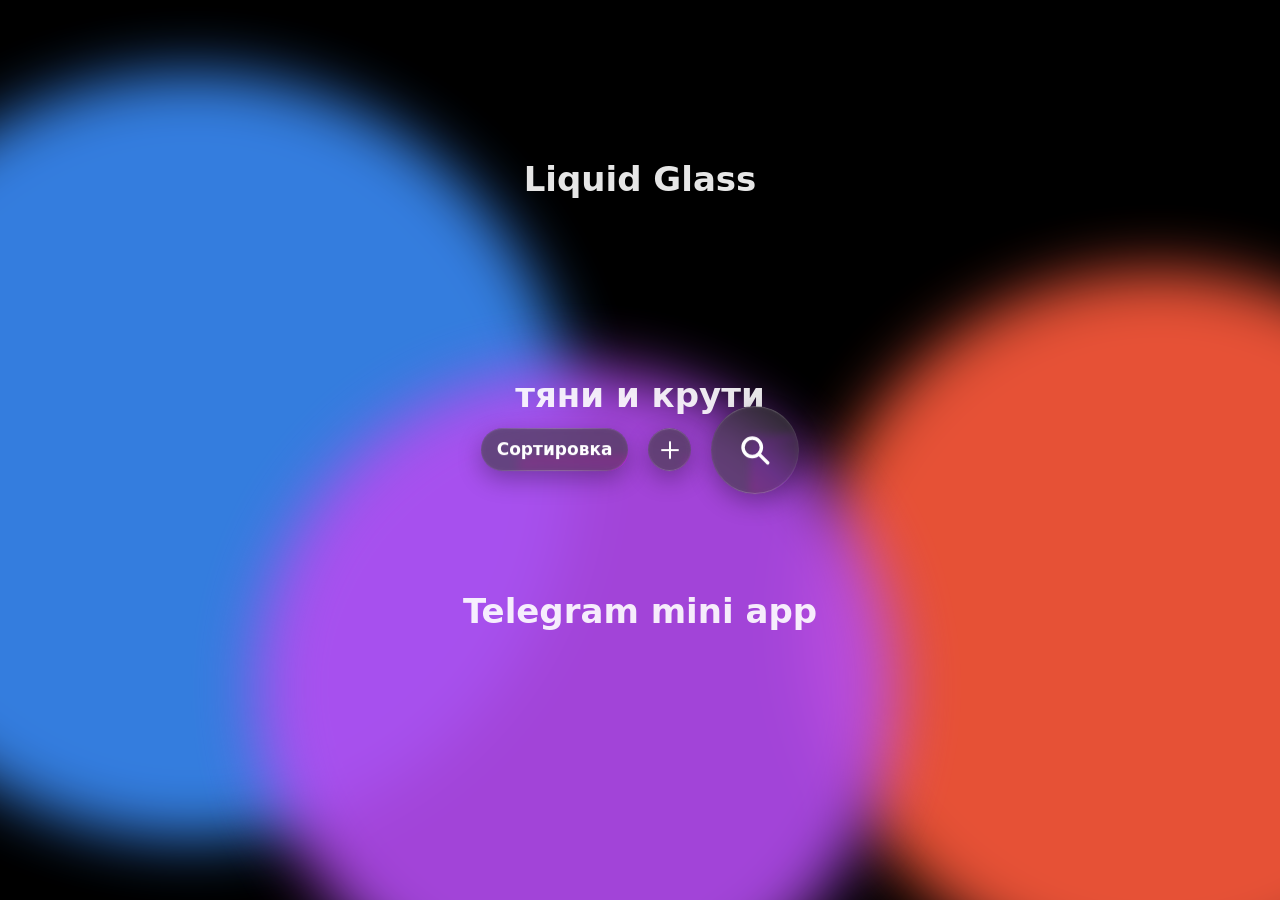
<file: liquid_glass_kit_reference/liquid-glass-kit/components/buttons.html>
<!doctype html>
<html lang="ru"><head><meta charset="utf-8">
<meta name="viewport" content="width=device-width,initial-scale=1,viewport-fit=cover,user-scalable=no">
<title>Liquid Glass — Buttons (компонент)</title>
<style>
:root{--u:min(.46px,calc((100vw - 24px)/1058));--blue:#3a8bf7;--top:calc(max(env(safe-area-inset-top,0px),var(--tg-safe-area-inset-top,0px)) + var(--tg-content-safe-area-inset-top,0px));--pl:max(16px,env(safe-area-inset-left,0px));--pr:max(16px,env(safe-area-inset-right,0px));--hh:43px;--gap-top:6px;--bot:max(env(safe-area-inset-bottom,0px),var(--tg-safe-area-inset-bottom,0px));color-scheme:dark;box-sizing:border-box;padding-top:env(safe-area-inset-top,0px);padding-bottom:env(safe-area-inset-bottom,0px)}
html{scroll-padding-top:env(safe-area-inset-top,0px)}
*{box-sizing:border-box;margin:0;-webkit-tap-highlight-color:transparent}
html,body{height:100%;background:#000;overflow:hidden;overscroll-behavior:none;color:#fff;font-family:-apple-system,"SF Pro Text",Inter,system-ui,"Segoe UI",sans-serif;user-select:none;-webkit-user-select:none}
.matte{border-radius:999px;background:rgba(60,60,60,.62);-webkit-backdrop-filter:blur(8px) saturate(1.8);backdrop-filter:blur(8px) saturate(1.8);border:0;
  box-shadow:inset 0 0 8px rgba(255,255,255,.05),0 8px 24px rgba(0,0,0,.3)}
/* кантик: ярче на ровных верхе и низе, к скруглённым краям угасает; по бокам почти нет */
.matte::before{content:"";position:absolute;inset:0;border-radius:inherit;padding:1px;pointer-events:none;filter:blur(.4px);
  background:linear-gradient(90deg,rgba(255,255,255,.03) 0,rgba(255,255,255,.12) 16%,rgba(255,255,255,.2) 36%,rgba(255,255,255,.22) 50%,rgba(255,255,255,.2) 64%,rgba(255,255,255,.12) 84%,rgba(255,255,255,.03) 100%);
  -webkit-mask:linear-gradient(#000 0 0) content-box,linear-gradient(#000 0 0);-webkit-mask-composite:xor;mask:linear-gradient(#000 0 0) content-box exclude,linear-gradient(#000 0 0)}
.hbtn{background:rgba(60,60,60,.62)}
.glass{border-radius:999px;background:rgba(255,255,255,.06);border:1px solid rgba(255,255,255,.25);box-shadow:inset 0 0 16px -4px rgba(255,255,255,.45),0 10px 26px rgba(0,0,0,.4)}
.lens{position:absolute;inset:0;border-radius:inherit;overflow:hidden;background:#2b2b2b;box-shadow:inset 0 0 calc(22*var(--u)) calc(3*var(--u)) rgba(0,0,0,.6)}
.circle{position:relative;width:calc(191*var(--u));height:calc(191*var(--u));display:grid;place-items:center;cursor:grab;color:#fff;touch-action:none;translate:var(--ox,0px) var(--oy,0px);scale:var(--cx,1) var(--cy,1)}
.circle>.ics{opacity:calc(1 - var(--sp,0))}
.ics{display:grid;place-items:center}
.ics svg{grid-area:1/1}
.sthumb{position:absolute;inset:0;overflow:hidden;opacity:var(--sp,0);pointer-events:none}
.sclone{position:absolute;inset:0;display:grid;place-items:center;color:#fff}
.circle svg{height:calc(70*var(--u));width:auto}
.gb{position:relative;translate:var(--ox,0px) var(--oy,0px);scale:var(--cx,1) var(--cy,1);touch-action:none;cursor:grab}
.gb>.gc{opacity:calc(1 - var(--sp,0))}
.pill{height:43px;padding:0 16px;display:grid;place-items:center;font-size:17px;font-weight:600;white-space:nowrap}
.pill .gc,.pill .sclone{line-height:1;padding-bottom:1px}
.sq{width:43px;height:43px;display:grid;place-items:center}
.sq svg{width:20px;height:20px;display:block}
.glass.soft{border:1px solid rgba(255,255,255,.02);box-shadow:0 6px 16px rgba(0,0,0,.4)}
.glass.soft::after{content:"";position:absolute;inset:0;border-radius:inherit;pointer-events:none;box-shadow:inset 0 7px 8px -6px rgba(255,255,255,.007),inset 0 -7px 8px -6px rgba(255,255,255,.005)}
.soft .lens{background:transparent}
#slens{background:rgba(90,90,90,.3)}
.ics svg{transition:opacity .3s,transform .55s cubic-bezier(.2,1.3,.35,1)}
.circle .ics svg.ic-g{opacity:0;transform:rotate(-140deg) scale(.35);height:calc(56*var(--u))}
.circle.lang .ics svg.ic-s{opacity:0;transform:rotate(140deg) scale(.35)}
.circle.lang .ics svg.ic-g{opacity:1;transform:none}
.circle.spin .ics svg.ic-g{animation:gspin .85s cubic-bezier(.25,.8,.25,1)}
.bg{position:fixed;inset:0;overflow:hidden;background:#000;z-index:0}
.bg i{position:absolute;border-radius:50%;filter:blur(30px);opacity:.9}
.bg i:nth-child(1){width:60vw;height:60vw;left:-15vw;top:8vh;background:#3a8bf7}
.bg i:nth-child(2){width:55vw;height:55vw;right:-18vw;top:30vh;background:#ff5a3c}
.bg i:nth-child(3){width:50vw;height:50vw;left:20vw;bottom:-12vh;background:#b44cf0}
.bg p{position:absolute;left:0;right:0;text-align:center;font:700 34px/1 -apple-system,Inter,system-ui,sans-serif;color:rgba(255,255,255,.9)}
.bg p:nth-of-type(1){top:18vh}.bg p:nth-of-type(2){top:42vh}.bg p:nth-of-type(3){top:66vh}
.dock,.view{z-index:2}
.row3{position:fixed;left:0;right:0;top:50%;transform:translateY(-50%);display:flex;justify-content:center;align-items:center;gap:20px;z-index:2}
</style></head><body>
<!--
  КОМПОНЕНТ: СТЕКЛЯННЫЕ КНОПКИ (пилюля, квадрат, круг)
  Кнопку можно тянуть: «тугая» жидкая капля, растёт при зажатии, пружинит назад (функция glassBtn).
  Структура кнопки: .matte (матовая основа) + .gc (содержимое) + .sthumb > .lens (стеклянная линза,
  появляется при нажатии). Содержимое .gc клонируется в линзу скриптом.
  data-soft="1" на линзе = «мягкое» стекло (для маленьких кнопок), без него — толстое, как у капли.
-->
<div class="bg" aria-hidden="true"><i></i><i></i><i></i><p>Liquid Glass</p><p>тяни и крути</p><p>Telegram mini app</p></div>
<div class="row3">
  <div class="matte hbtn gb pill" id="sortBtn"><span class="gc">Сортировка</span><div class="glass soft sthumb"><div class="lens" id="lensSort" data-soft="1"></div></div></div>
  <div class="matte hbtn gb sq" id="plusBtn"><svg class="gc" viewBox="0 0 20 20" fill="none" stroke="currentColor" stroke-width="2" stroke-linecap="round"><path d="M10 2v16M2 10h16"/></svg><div class="glass soft sthumb"><div class="lens" id="lensPlus" data-soft="1"></div></div></div>
  <div class="matte circle" id="search" role="button" tabindex="0" aria-label="Поиск"><span class="ics"><svg class="ic-s" viewBox="0 0 28 28" fill="none" stroke="currentColor" stroke-width="3" stroke-linecap="round"><circle cx="11.5" cy="11.5" r="8"/><path d="M17.5 17.5L25 25"/></svg></span><div class="glass sthumb"><div class="lens" id="slens"></div></div></div>
</div>
<svg width="0" height="0" style="position:absolute" color-interpolation-filters="sRGB"><defs id="defs"></defs></svg>
<script>
const isChromium = /Chrome\//.test(navigator.userAgent) && !/CriOS|FxiOS|EdgiOS/.test(navigator.userAgent);
const $ = id => document.getElementById(id);
const surf = x => Math.pow(1 - Math.pow(1 - x, 4), .25);
function profile(T, B, ior, N = 128) {
  const eta = 1 / ior, p = new Float64Array(N);
  for (let i = 0; i < N; i++) {
    const x = i / N, y = surf(x), dx = x < 1 ? 1e-4 : -1e-4;
    const d = (surf(x + dx) - y) / dx, m = Math.hypot(d, 1), nx = -d / m, ny = -1 / m;
    const k = 1 - eta * eta * (1 - ny * ny);
    if (k < 0) continue;
    const s = Math.sqrt(k);
    p[i] = -(eta * ny + s) * nx * ((y * B + T) / (eta - (eta * ny + s) * ny));
  }
  return p;
}
const k0 = (x, y, w) => (y * w + x) * 4 + 3; // альфа-канал блика: в центральной строке блика нет
function maps(w, h, r, B, p, mx) {
  const mk = () => { const c = document.createElement('canvas'); c.width = w; c.height = h; const x = c.getContext('2d'); return [c, x, x.createImageData(w, h)]; };
  const [c1, x1, i1] = mk(), [c2, x2, i2] = mk(), a = i1.data, b = i2.data;
  const N = p.length, wB = w - 2 * r, hB = h - 2 * r, Bs = B * 2.5, sx = Math.cos(Math.PI / 3), sy = Math.sin(Math.PI / 3);
  for (let i = 0; i < a.length; i += 4) { a[i] = a[i + 1] = 128; a[i + 3] = 255; }
  for (let y = 0; y < h; y++) for (let x = 0; x < w; x++) {
    const X = x < r ? x - r : x >= w - r ? x - r - wB : 0, Y = y < r ? y - r : y >= h - r ? y - r - hB : 0;
    const d2 = X * X + Y * Y;
    if (d2 > (r + 1) ** 2) continue;
    const d = Math.sqrt(d2);
    if (!d) { b[k0(x, y, w)] = 0; continue; }
    const op = d < r ? 1 : 1 - (d - r), k = (y * w + x) * 4, cs = X / d, sn = Y / d, fs = r - d;
    if (op <= 0) continue;
    if (d2 >= Math.max(r - B, 0) ** 2) {
      const disp = p[Math.min(Math.max(fs / B * N, 0) | 0, N - 1)] || 0;
      a[k] = (128 + (-cs * disp / mx) * 127 * op + .5) | 0;
      a[k + 1] = (128 + (-sn * disp / mx) * 127 * op + .5) | 0;
    }
    if (d2 >= Math.max(r - Bs, 0) ** 2) {
      const dot = Math.abs(cs * sx + (-sn) * sy), edge = Math.sqrt(Math.max(0, 1 - (1 - fs) ** 2)), co = dot * edge, col = (255 * co) | 0;
      b[k] = b[k + 1] = b[k + 2] = col; b[k + 3] = (col * co * op) | 0;
    }
  }
  x1.putImageData(i1, 0, 0); x2.putImageData(i2, 0, 0);
  return [c1.toDataURL(), c2.toDataURL()];
}
// Сильное стекло: толстое, высокий IOR, усиленное смещение и блик
function filterFor(el, id) {
  const w = el.offsetWidth, h = el.offsetHeight;
  if (w < 2 || h < 2) return '';
  const soft = !!el.dataset.soft, r = h / 2, B = Math.min(h * (soft ? .15 : .34), r - 1), p = profile(h * (soft ? .2 : .42), B, soft ? 1.5 : 1.9);
  const mx = Math.max(...Array.from(p, Math.abs)) || 1, [disp, spec] = maps(w, h, r, B, p, mx);
  return `<filter id="${id}" x="0%" y="0%" width="100%" height="100%">
<feGaussianBlur in="SourceGraphic" stdDeviation="0.2" result="bl"/>
<feImage href="${disp}" x="0" y="0" width="${w}" height="${h}" result="dm"/>
<feDisplacementMap in="bl" in2="dm" scale="${mx * (soft ? .1 : id === 'lg-thumb' ? .45 : .4)}" xChannelSelector="R" yChannelSelector="G" result="dp"/>
<feColorMatrix in="dp" type="saturate" values="5" result="ds"/>
<feImage href="${spec}" x="0" y="0" width="${w}" height="${h}" result="sl"/>
<feComposite in="ds" in2="sl" operator="in" result="sm"/>
<feComponentTransfer in="sl" result="sf"><feFuncA type="linear" slope="${soft ? 0 : id === 'lg-thumb' ? .22 : 1}"/></feComponentTransfer>
<feBlend in="sm" in2="dp" mode="normal" result="ws"/>
<feBlend in="sf" in2="ws" mode="normal"/></filter>`;
}
const search = $('search');
const clamp = (v, a, b) => Math.max(a, Math.min(b, v));
[['lensSort', 'sortBtn'], ['lensPlus', 'plusBtn']].forEach(([l, b]) => $(l).innerHTML = '<div class="sclone">' + $(b).querySelector('.gc').outerHTML + '</div>');
$('slens').innerHTML = '<div class="sclone">' + search.querySelector('.ics').outerHTML + '</div>';
const bdEls = [[$('sortBtn'), 'bd-sort'], [$('plusBtn'), 'bd-plus'], [search, 'bd-search']], glassEls = [[$('lensSort'), 'lg-sort'], [$('lensPlus'), 'lg-plus'], [$('slens'), 'lg-search']];
bdEls.forEach(([el]) => el.dataset.soft = '1');
function rebuild() {
  $('defs').innerHTML = glassEls.concat(isChromium ? bdEls : []).map(([el, id]) => filterFor(el, id)).join('');
  glassEls.forEach(([el, id]) => el.style.filter = `url(#${id})`);
  // backdrop-filter: url(#svg) умеет только Chromium; в Safari/WebView iOS остаётся обычное размытие из CSS
  if (isChromium) bdEls.forEach(([el, id]) => { const v = `url(#${id}) blur(4px) saturate(1.8)`; el.style.backdropFilter = v; el.style.webkitBackdropFilter = v; });
}
let rt;
const ro = new ResizeObserver(() => { clearTimeout(rt); rt = setTimeout(rebuild, 80); });
glassEls.concat(bdEls).forEach(([el]) => ro.observe(el));
rebuild();

// Стеклянные кнопки: «тугая» жидкая капля — тянется с сопротивлением, растёт при зажатии, пружинит назад
const sU = () => search.offsetWidth / 191;
function glassBtn(el, getL, always, mv = 1) { // mv — какая доля смещения реально двигает кнопку (деформация не зависит)
  let x0 = 0, y0 = 0, d = false, ox = 0, oy = 0, vx = 0, vy = 0, tx = 0, ty = 0, pr = 0, pv = 0;
  const soft = (v, L) => L * Math.tanh(v / (L * 3.4)); // чем дальше тянешь, тем туже
  el.addEventListener('pointerdown', e => { el.setPointerCapture(e.pointerId); d = true; x0 = e.clientX; y0 = e.clientY; tx = ty = 0; });
  el.addEventListener('pointermove', e => { if (!d) return; const L = getL(); tx = soft(e.clientX - x0, L); ty = soft(e.clientY - y0, L); });
  ['pointerup', 'pointercancel'].forEach(n => el.addEventListener(n, () => { d = false; tx = ty = 0; }));
  return dt => {
    const k = d ? 260 : 150, c = d ? 24 : 9, n = 4, h = dt / n;
    for (let i = 0; i < n; i++) {
      vx += (-k * (ox - tx) - c * vx) * h; ox += vx * h;
      vy += (-k * (oy - ty) - c * vy) * h; oy += vy * h;
      pv += (-230 * (pr - (d ? 1 : 0)) - 16 * pv) * h; pr += pv * h;
    }
    const L = getL(), ax = Math.min(1.3, Math.abs(ox) / L), ay = Math.min(1.3, Math.abs(oy) / L), sc = 1 + .14 * pr;
    el.style.setProperty('--ox', (ox * mv).toFixed(2) + 'px');
    el.style.setProperty('--oy', (oy * mv).toFixed(2) + 'px');
    el.style.setProperty('--cx', (sc * (1 + .14 * ax - .07 * ay)).toFixed(4));
    el.style.setProperty('--cy', (sc * (1 + .14 * ay - .07 * ax)).toFixed(4));
    el.style.setProperty('--sp', always ? 1 : clamp(pr, 0, 1).toFixed(3)); // always — стекло включено постоянно
  };
}

const btnSteps = [glassBtn(search, () => 70 * sU()), glassBtn($('sortBtn'), () => 24, false, .12), glassBtn($('plusBtn'), () => 24, false, .12)];
let last = performance.now();
(function loop(now) {
  const dt = Math.min(.05, (now - last) / 1000 || .016); last = now;
  btnSteps.forEach(f => f(dt));
  requestAnimationFrame(loop);
})(performance.now());
</script></body></html>
</file>
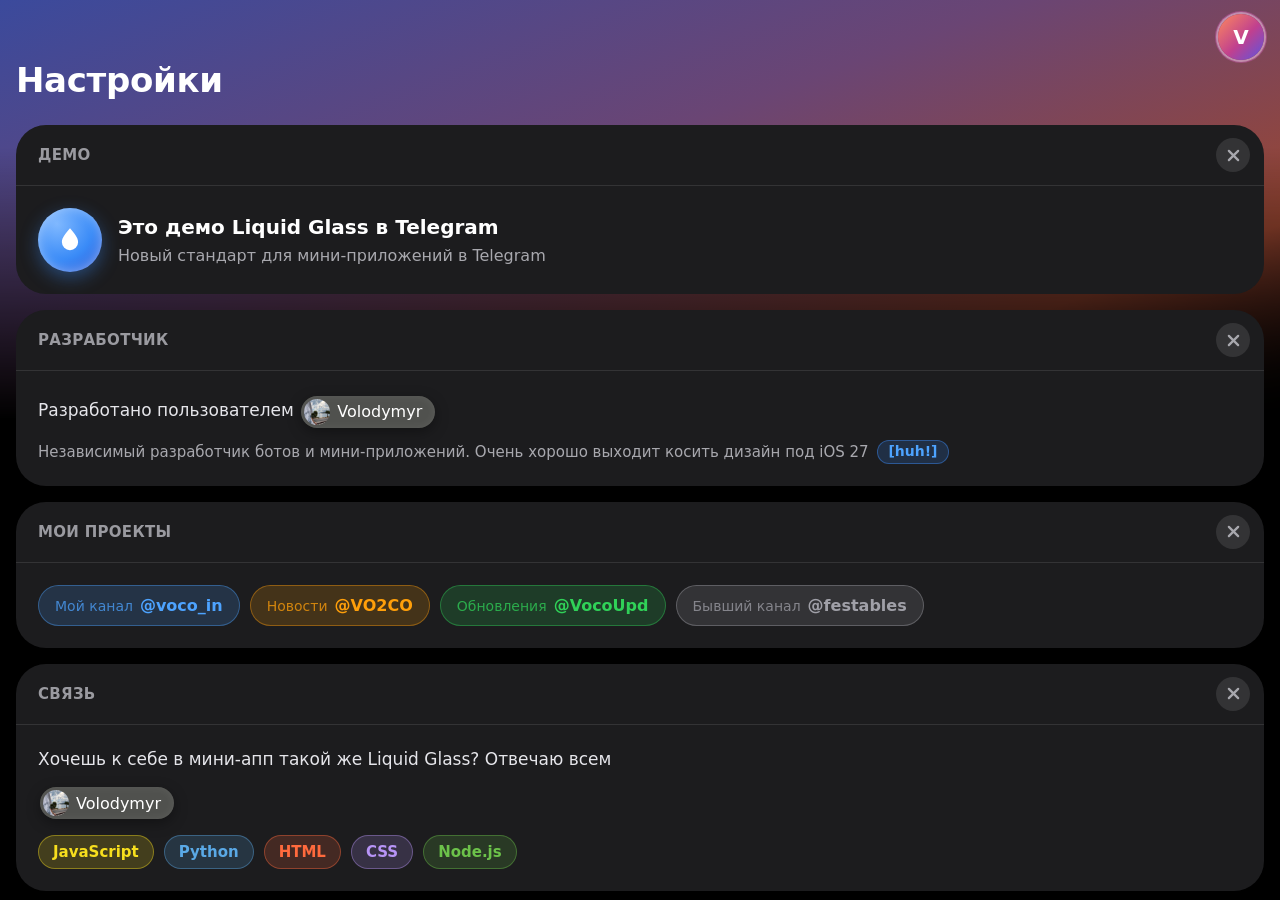
<file: liquid_glass_kit_reference/liquid-glass-kit/components/cards.html>
<!doctype html>
<html lang="ru"><head><meta charset="utf-8">
<meta name="viewport" content="width=device-width,initial-scale=1,viewport-fit=cover,user-scalable=no">
<title>iOS-карточки «Настройки» (компонент)</title>
<script src="https://telegram.org/js/telegram-web-app.js"></script>
<style>
:root{--u:min(.46px,calc((100vw - 24px)/1058));--blue:#3a8bf7;--top:calc(max(env(safe-area-inset-top,0px),var(--tg-safe-area-inset-top,0px)) + var(--tg-content-safe-area-inset-top,0px));--pl:max(16px,env(safe-area-inset-left,0px));--pr:max(16px,env(safe-area-inset-right,0px));--hh:43px;--gap-top:6px;--bot:max(env(safe-area-inset-bottom,0px),var(--tg-safe-area-inset-bottom,0px));color-scheme:dark;box-sizing:border-box;padding-top:env(safe-area-inset-top,0px);padding-bottom:env(safe-area-inset-bottom,0px)}
html{scroll-padding-top:env(safe-area-inset-top,0px)}
*{box-sizing:border-box;margin:0;-webkit-tap-highlight-color:transparent}
html,body{height:100%;background:#000;overflow:hidden;overscroll-behavior:none;color:#fff;font-family:-apple-system,"SF Pro Text",Inter,system-ui,"Segoe UI",sans-serif;user-select:none;-webkit-user-select:none}
.view{position:fixed;inset:0;padding:0;opacity:0;visibility:hidden;transition:opacity .25s,visibility .25s}
.view.on{opacity:1;visibility:visible}
/* ===== Настройки (в стиле iOS «Сводка») ===== */
#v1{background:#000}
#v1 .empty{position:absolute;inset:0;display:flex;flex-direction:column;align-items:center;justify-content:center;text-align:center;gap:8px;padding:0 32px calc(190*var(--u) + var(--bot) + 20px);pointer-events:none}
#chatLot{width:min(170px,44vw);height:min(170px,44vw);margin-bottom:6px}
#chatLot svg{width:100%;height:100%;display:block}
#v1 .et{font-size:22px;font-weight:700;line-height:1.2}
#v1 .es{max-width:290px;font-size:16px;line-height:1.35;color:#a8a8ae}
#v2{background:#000}
#v2 .bgglow{position:absolute;left:0;right:0;top:0;height:420px;pointer-events:none;
  background:linear-gradient(160deg,#3b4a9c 0%,#6a4574 42%,#9a4630 78%,rgba(0,0,0,0) 100%);
  -webkit-mask:linear-gradient(#000 35%,transparent 100%);mask:linear-gradient(#000 35%,transparent 100%)}
#v2 .sscroll{position:absolute;inset:0;overflow-y:auto;overscroll-behavior:contain;-webkit-overflow-scrolling:touch;scrollbar-width:none;
  padding:calc(var(--top) + 14px) var(--pr) calc(190*var(--u) + var(--bot) + 40px) var(--pl)}
#v2 .sscroll::-webkit-scrollbar{display:none}
.stop{display:flex;align-items:flex-start;justify-content:space-between;margin-bottom:26px}
.stop h2{font-size:34px;line-height:1.1;font-weight:700;margin-top:48px;letter-spacing:-.01em}
.sav{width:46px;height:46px;border-radius:50%;display:grid;place-items:center;font-size:20px;font-weight:700;background-size:cover;background-position:center;background-repeat:no-repeat;overflow:hidden;
  background:linear-gradient(135deg,#ff8a5c,#c0408f 55%,#5a54e0);box-shadow:0 0 0 2px rgba(255,255,255,.35),0 0 0 3px rgba(190,90,160,.55)}
.sav.has{font-size:0;background-size:cover;background-position:center;background-repeat:no-repeat;box-shadow:0 0 0 2px rgba(255,255,255,.35)}
.scard{background:#1c1c1e;border-radius:30px;margin-bottom:16px;overflow:hidden;
  transition:opacity .25s,transform .3s,max-height .35s,margin .35s;max-height:900px}
.scard.gone{opacity:0;transform:scale(.94);max-height:0;margin-bottom:0}
.schd{display:flex;align-items:center;justify-content:space-between;padding:13px 14px 13px 22px;border-bottom:1px solid rgba(255,255,255,.1)}
.schd span{font-size:15px;font-weight:600;letter-spacing:.02em;color:#9a9aa0;text-transform:uppercase}
.sxb{all:unset;width:34px;height:34px;border-radius:50%;background:rgba(255,255,255,.1);display:grid;place-items:center;cursor:pointer;color:#a8a8ae}
.sxb svg{width:13px;height:13px}
.scb{padding:22px}
.demo{display:flex;gap:16px;align-items:center}
.dico{flex:none;width:64px;height:64px;border-radius:50%;display:grid;place-items:center;color:#fff;
  background:radial-gradient(circle at 30% 25%,#7fb8ff,#3a8bf7 55%,#2b55d6);box-shadow:inset 0 0 12px rgba(255,255,255,.45),0 6px 18px rgba(58,139,247,.4)}
.dico svg{width:30px;height:30px}
.dico.lot{width:76px;height:76px;background:none;box-shadow:none;border-radius:0}
.dico.lot svg{width:100%;height:100%}
.dt{font-size:20px;font-weight:700;line-height:1.2}
.ds{margin-top:6px;font-size:16px;line-height:1.35;color:#a8a8ae}
.by{font-size:17px;line-height:1.5;color:#e5e5ea}
.me{display:inline-block;position:relative;padding:2px 12px;margin:0 2px;border-radius:999px;font-weight:700;color:#fff;text-decoration:none;
  border:2px solid var(--blue);box-shadow:0 0 14px rgba(58,139,247,.45),inset 0 0 10px rgba(58,139,247,.25);transition:transform .15s,background .15s}
.me:active{transform:scale(.95);background:rgba(58,139,247,.2)}
.me{display:inline-flex;align-items:center;gap:7px;vertical-align:middle;margin:3px 0 0 2px;padding:3px 13px 3px 3px;border:0;border-radius:999px;font-size:16px;font-weight:500;color:#fff;background:rgba(95,97,92,.78);box-shadow:inset 0 0 8px rgba(255,255,255,.08),0 4px 14px rgba(0,0,0,.35)}
.me img{width:26px;height:26px;border-radius:50%;object-fit:cover;display:block}
.me:active{background:rgba(120,122,116,.85)}
.cta{margin-top:12px}
.langs{margin:16px -22px 0;padding:0 22px;gap:8px;flex-wrap:nowrap;overflow-x:auto;scroll-snap-type:x proximity;scroll-padding:0 22px;overscroll-behavior-x:contain;-webkit-overflow-scrolling:touch;scrollbar-width:none;touch-action:pan-x pan-y}
.langs::-webkit-scrollbar{display:none}
.langs .tg{flex:none;white-space:nowrap;scroll-snap-align:start;padding:7px 14px;font-size:15px}
.egg{cursor:pointer;user-select:none}
.eggpop{position:fixed;z-index:30;pointer-events:none;padding:8px 16px;border-radius:999px;font-size:17px;font-weight:600;color:#fff;white-space:nowrap;
  background:rgba(70,70,70,.7);-webkit-backdrop-filter:blur(12px) saturate(1.8);backdrop-filter:blur(12px) saturate(1.8);
  box-shadow:inset 0 0 10px -2px rgba(255,255,255,.4),0 8px 24px rgba(0,0,0,.45);
  transform:translate(-50%,-100%) scale(.4);opacity:0;animation:eggpop 1.7s cubic-bezier(.2,1.2,.3,1) forwards}
@keyframes eggpop{0%{opacity:0;transform:translate(-50%,-70%) scale(.4)}18%{opacity:1;transform:translate(-50%,-120%) scale(1.08)}30%{transform:translate(-50%,-115%) scale(1)}75%{opacity:1;transform:translate(-50%,-115%) scale(1)}100%{opacity:0;transform:translate(-50%,-160%) scale(.96)}}
.bio{margin-top:12px;font-size:15px;line-height:1.4;color:#a8a8ae}
.tags{display:flex;flex-wrap:wrap;gap:10px}
.tg{display:inline-flex;align-items:baseline;gap:7px;padding:10px 16px;border-radius:999px;font-size:16px;font-weight:600;text-decoration:none;
  color:var(--c);background:color-mix(in srgb,var(--c) 18%,transparent);border:1px solid color-mix(in srgb,var(--c) 40%,transparent);transition:transform .15s}
.tg:active{transform:scale(.94)}
.tg small{font-size:14px;font-weight:500;opacity:.75}
.tg.old{--c:#a0a0a8}
.rtag{display:inline-block;margin-left:4px;padding:1px 10px;border-radius:999px;font-size:14px;font-weight:700;vertical-align:1px;color:#4da3ff;background:rgba(58,139,247,.18);border:1px solid rgba(58,139,247,.45)}
.hk{max-height:0;opacity:0;overflow:hidden;text-align:center;font-size:26px;font-weight:700;letter-spacing:-.01em;transform:scale(.9);
  background:linear-gradient(135deg,#7fb8ff,#3a8bf7 50%,#b794f6);-webkit-background-clip:text;background-clip:text;color:transparent;
  transition:opacity .3s,transform .4s cubic-bezier(.2,1.2,.3,1),max-height .35s,padding .35s}
.hk.on{max-height:140px;opacity:1;transform:scale(1);padding:36px 0}
/* лупа ⇄ глобус на вкладке «Настройки» */
.ics svg{transition:opacity .3s,transform .55s cubic-bezier(.2,1.3,.35,1)}
.circle .ics svg.ic-g{opacity:0;transform:rotate(-140deg) scale(.35);height:calc(56*var(--u))}
.circle.lang .ics svg.ic-s{opacity:0;transform:rotate(140deg) scale(.35)}
.circle.lang .ics svg.ic-g{opacity:1;transform:none}
.circle.spin .ics svg.ic-g{animation:gspin .85s cubic-bezier(.25,.8,.25,1)}
@keyframes gspin{from{transform:rotate(0)}to{transform:rotate(360deg)}}
.lmenu{width:min(210px,calc(100vw - 32px))}
.sfoot{text-align:center;font-size:13px;color:#636366;padding:6px 0 0}
</style></head><body>
<!--
  КОМПОНЕНТ: ЭКРАН «НАСТРОЙКИ» В СТИЛЕ iOS
  Большой заголовок + аватар, тёмные карточки (.scard) с заголовком и крестиком, плашка разработчика (.me),
  цветные теги-ссылки (.tg), карусель тегов (.langs), пасхалки по тапу (.egg, текст в data-egg),
  Lottie в блоке «Демо» (#lot: подключается по инструкции из README, по умолчанию — иконка-капля).
  Ссылки data-tg открываются через Telegram.WebApp.openTelegramLink, вне Telegram — в новой вкладке.
-->
<section class="view on" id="v2">
  <div class="bgglow"></div>
  <div class="sscroll">
    <div class="stop"><h2>Настройки</h2><div class="sav">V</div></div>

    <div class="scard">
      <div class="schd"><span>Демо</span><button class="sxb" aria-label="Скрыть"><svg viewBox="0 0 14 14" fill="none" stroke="currentColor" stroke-width="2.4" stroke-linecap="round"><path d="M2 2l10 10M12 2L2 12"/></svg></button></div>
      <div class="scb"><div class="demo">
        <div class="dico" id="lot"><svg viewBox="0 0 24 24" fill="currentColor"><path d="M12 2.5c3.2 4 6.5 7.2 6.5 11.1A6.5 6.5 0 0 1 12 20.1a6.5 6.5 0 0 1-6.5-6.5C5.5 9.7 8.8 6.5 12 2.5z"/></svg></div>
        <div><div class="dt">Это демо Liquid Glass в Telegram</div><div class="ds">Новый стандарт для мини-приложений в Telegram</div></div>
      </div></div>
    </div>

    <div class="scard">
      <div class="schd"><span>Разработчик</span><button class="sxb" aria-label="Скрыть"><svg viewBox="0 0 14 14" fill="none" stroke="currentColor" stroke-width="2.4" stroke-linecap="round"><path d="M2 2l10 10M12 2L2 12"/></svg></button></div>
      <div class="scb">
        <div class="by"><span>Разработано пользователем</span> <a class="me" href="https://t.me/vovnx" data-tg><img src="[data-uri]" alt="">Volodymyr</a></div>
        <div class="bio"><span>Независимый разработчик ботов и мини-приложений. Очень хорошо выходит косить дизайн под iOS 27</span> <span class="rtag">[huh!]</span></div>
      </div>
    </div>

    <div class="scard">
      <div class="schd"><span>Мои проекты</span><button class="sxb" aria-label="Скрыть"><svg viewBox="0 0 14 14" fill="none" stroke="currentColor" stroke-width="2.4" stroke-linecap="round"><path d="M2 2l10 10M12 2L2 12"/></svg></button></div>
      <div class="scb"><div class="tags">
        <a class="tg" style="--c:#4da3ff" href="https://t.me/voco_in" data-tg><small>Мой канал</small>@voco_in</a>
        <a class="tg" style="--c:#ff9f0a" href="https://t.me/VO2CO" data-tg><small>Новости</small>@VO2CO</a>
        <a class="tg" style="--c:#30d158" href="https://t.me/VocoUpd" data-tg><small>Обновления</small>@VocoUpd</a>
        <a class="tg old" href="https://t.me/festables" data-tg><small>Бывший канал</small>@festables</a>
      </div></div>
    </div>
    <div class="scard">
      <div class="schd"><span>Связь</span><button class="sxb" aria-label="Скрыть"><svg viewBox="0 0 14 14" fill="none" stroke="currentColor" stroke-width="2.4" stroke-linecap="round"><path d="M2 2l10 10M12 2L2 12"/></svg></button></div>
      <div class="scb">
        <div class="by">Хочешь к себе в мини-апп такой же Liquid Glass? Отвечаю всем</div>
        <div class="cta"><a class="me" href="https://t.me/vovnx" data-tg><img src="[data-uri]" alt="">Volodymyr</a></div>
        <div class="tags langs">
          <span class="tg egg" role="button" tabindex="0" data-egg="Еще посидим.." style="--c:#f7df1e">JavaScript</span>
          <span class="tg egg" role="button" tabindex="0" data-egg="Любовь до первой ошибки" style="--c:#5aa9e6">Python</span>
          <span class="tg egg" role="button" tabindex="0" data-egg="Любимчик" style="--c:#ff6a3d">HTML</span>
          <span class="tg egg" role="button" tabindex="0" data-egg="Тоже самое" style="--c:#b794f6">CSS</span>
          <span class="tg egg" role="button" tabindex="0" data-egg="чуточку" style="--c:#6cc24a">Node.js</span>
        </div>
      </div>
    </div>
    <div class="hk" id="hk">Да ты прям хакер 😎</div>
    <div class="sfoot">© 2026 vovnx. Все права защищены</div>
  </div>
</section>
<script>
// Настройки: открытие ссылок через Telegram, скрытие карточек крестиком
document.querySelectorAll('#v2 [data-tg]').forEach(a => a.addEventListener('click', e => {
  e.preventDefault(); const u = a.href, w = window.Telegram && Telegram.WebApp;
  if (w && w.openTelegramLink) w.openTelegramLink(u); else window.open(u, '_blank');
}));
(function () {
  const cards = [...document.querySelectorAll('#v2 .scard')], hk = document.getElementById('hk');
  let busy = false;
  const restore = () => {
    hk.classList.remove('on');
    cards.forEach((c, i) => setTimeout(() => c.classList.remove('gone'), 250 + i * 110));
    setTimeout(() => { busy = false; }, 250 + cards.length * 110 + 400);
  };
  document.querySelectorAll('#v2 .sxb').forEach(b => b.addEventListener('click', () => {
    b.closest('.scard').classList.add('gone');
    if (busy || !cards.every(c => c.classList.contains('gone'))) return;
    busy = true;
    setTimeout(() => hk.classList.add('on'), 300);   // после схлопывания последней карточки
    setTimeout(restore, 2200);                       // через мгновение блоки возвращаются
  }));
})();
</script>
<script>
// Пасхалки: тап по тегу языка показывает свою надпись
(function () {
  document.querySelectorAll('#v2 .egg').forEach(egg => {
    const fire = () => {
      const r = egg.getBoundingClientRect(), el = document.createElement('div');
      el.className = 'eggpop'; el.textContent = egg.dataset.egg;
      document.body.appendChild(el);
      const half = el.offsetWidth / 2 + 8;
      el.style.left = Math.min(Math.max(r.left + r.width / 2, half), innerWidth - half) + 'px'; el.style.top = (r.top - 6) + 'px';
      setTimeout(() => el.remove(), 1750);
    };
    egg.addEventListener('click', fire);
    egg.addEventListener('keydown', e => { if (e.key === 'Enter' || e.key === ' ') { e.preventDefault(); fire(); } });
  });
})();
</script></body></html>
</file>
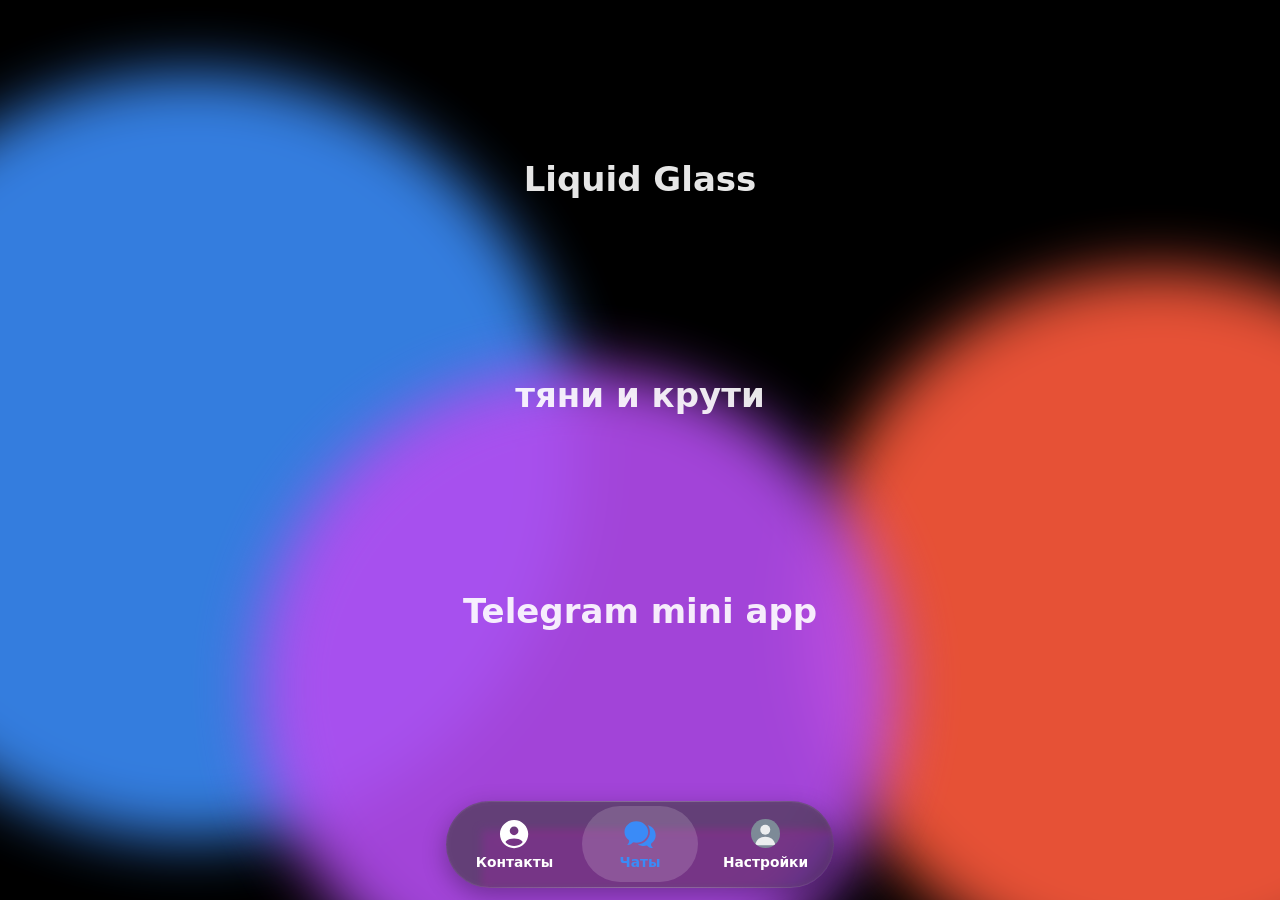
<file: liquid_glass_kit_reference/liquid-glass-kit/components/tabbar.html>
<!doctype html>
<html lang="ru"><head><meta charset="utf-8">
<meta name="viewport" content="width=device-width,initial-scale=1,viewport-fit=cover,user-scalable=no">
<title>Liquid Glass — Tab Bar (компонент)</title>
<style>
:root{--u:min(.46px,calc((100vw - 24px)/1058));--blue:#3a8bf7;--top:calc(max(env(safe-area-inset-top,0px),var(--tg-safe-area-inset-top,0px)) + var(--tg-content-safe-area-inset-top,0px));--pl:max(16px,env(safe-area-inset-left,0px));--pr:max(16px,env(safe-area-inset-right,0px));--hh:43px;--gap-top:6px;--bot:max(env(safe-area-inset-bottom,0px),var(--tg-safe-area-inset-bottom,0px));color-scheme:dark;box-sizing:border-box;padding-top:env(safe-area-inset-top,0px);padding-bottom:env(safe-area-inset-bottom,0px)}
html{scroll-padding-top:env(safe-area-inset-top,0px)}
*{box-sizing:border-box;margin:0;-webkit-tap-highlight-color:transparent}
html,body{height:100%;background:#000;overflow:hidden;overscroll-behavior:none;color:#fff;font-family:-apple-system,"SF Pro Text",Inter,system-ui,"Segoe UI",sans-serif;user-select:none;-webkit-user-select:none}
.dock{position:fixed;left:0;right:0;bottom:calc(var(--bot) + 12px);display:flex;justify-content:center;gap:calc(24*var(--u))}
.matte{border-radius:999px;background:rgba(60,60,60,.62);-webkit-backdrop-filter:blur(8px) saturate(1.8);backdrop-filter:blur(8px) saturate(1.8);border:0;
  box-shadow:inset 0 0 8px rgba(255,255,255,.05),0 8px 24px rgba(0,0,0,.3)}
/* кантик: ярче на ровных верхе и низе, к скруглённым краям угасает; по бокам почти нет */
.matte::before{content:"";position:absolute;inset:0;border-radius:inherit;padding:1px;pointer-events:none;filter:blur(.4px);
  background:linear-gradient(90deg,rgba(255,255,255,.03) 0,rgba(255,255,255,.12) 16%,rgba(255,255,255,.2) 36%,rgba(255,255,255,.22) 50%,rgba(255,255,255,.2) 64%,rgba(255,255,255,.12) 84%,rgba(255,255,255,.03) 100%);
  -webkit-mask:linear-gradient(#000 0 0) content-box,linear-gradient(#000 0 0);-webkit-mask-composite:xor;mask:linear-gradient(#000 0 0) content-box exclude,linear-gradient(#000 0 0)}
.glass{border-radius:999px;background:rgba(255,255,255,.06);border:1px solid rgba(255,255,255,.25);box-shadow:inset 0 0 16px -4px rgba(255,255,255,.45),0 10px 26px rgba(0,0,0,.4)}
.solid{background:rgba(255,255,255,.16);border-radius:999px;opacity:clamp(0,calc(1 - var(--p)*4),1);will-change:transform,opacity;backface-visibility:hidden}
.thumb{border:1px solid rgba(255,255,255,.1);box-shadow:0 calc(6px + var(--p)*10px) calc(18px + var(--p)*20px) rgba(0,0,0,calc(.3 + var(--p)*.25));opacity:clamp(0,calc(var(--p)*4),1);overflow:hidden;will-change:transform,opacity;backface-visibility:hidden}
.lens{position:absolute;inset:0;border-radius:inherit;overflow:hidden;background:#2b2b2b;box-shadow:inset 0 0 calc(22*var(--u)) calc(3*var(--u)) rgba(0,0,0,.6)}
.lens .tabs{inset:auto;left:calc(-22.5*var(--u) - var(--x)*273*var(--u) - var(--tx)*var(--u) - 1px);top:calc(-12*var(--u) - 1px);width:calc(843*var(--u));height:calc(190*var(--u))}
.lens .gap,.lens .tab.on .gap{stroke:#2b2b2b}
.bar{position:relative;width:calc(843*var(--u));height:calc(190*var(--u));touch-action:none;cursor:grab}
.bar.down{cursor:grabbing}
.base{position:absolute;inset:0}
.fil{position:absolute;left:calc(-60*var(--u));top:calc(-40*var(--u));width:calc(963*var(--u));height:calc(270*var(--u));pointer-events:none;background:rgba(60,60,60,.62);-webkit-backdrop-filter:blur(8px) saturate(1.8);backdrop-filter:blur(8px) saturate(1.8);clip-path:path('M0 0 Z')}
.thumb,.solid{position:absolute;top:calc(12*var(--u));left:calc(22.5*var(--u) + var(--x)*273*var(--u));width:calc(252*var(--u));height:calc(165*var(--u));translate:calc(var(--tx)*var(--u)) 0;scale:var(--sx) var(--sy);pointer-events:none}
.tabs{position:absolute;inset:0;display:grid;grid-template-columns:repeat(3,calc(273*var(--u)));padding:0 calc(12*var(--u));pointer-events:none}
.tab{all:unset;display:flex;flex-direction:column;align-items:center;justify-content:center;gap:calc(10*var(--u));font-size:calc(30*var(--u));font-weight:600;line-height:1.2;color:#fff;transition:color .25s;pointer-events:auto}
.bar>.tabs>.tab.on>*{opacity:clamp(0,calc(1 - var(--p)*4),1)}
.tab:focus-visible{outline:2px solid var(--blue);outline-offset:-4px;border-radius:999px}
.tab.on{color:var(--blue)}
.gap{stroke:#252525;transition:stroke .25s}
.tab.on .gap{stroke:#474747}
.ico{height:calc(70*var(--u));display:grid;place-items:center}
.ico svg{height:100%;width:auto;display:block}
.av{width:calc(62*var(--u));height:calc(62*var(--u));border-radius:50%;background:#7d8a97 center/cover no-repeat;display:grid;place-items:center;overflow:hidden;transition:box-shadow .25s}
.av svg{width:100%;height:100%;display:block}
.av.has svg{display:none}
.tab.on .av{box-shadow:0 0 0 calc(3*var(--u)) var(--blue)}
.dock{transform:translateY(calc(var(--kb,0px)*-1))}
.bg{position:fixed;inset:0;overflow:hidden;background:#000;z-index:0}
.bg i{position:absolute;border-radius:50%;filter:blur(30px);opacity:.9}
.bg i:nth-child(1){width:60vw;height:60vw;left:-15vw;top:8vh;background:#3a8bf7}
.bg i:nth-child(2){width:55vw;height:55vw;right:-18vw;top:30vh;background:#ff5a3c}
.bg i:nth-child(3){width:50vw;height:50vw;left:20vw;bottom:-12vh;background:#b44cf0}
.bg p{position:absolute;left:0;right:0;text-align:center;font:700 34px/1 -apple-system,Inter,system-ui,sans-serif;color:rgba(255,255,255,.9)}
.bg p:nth-of-type(1){top:18vh}.bg p:nth-of-type(2){top:42vh}.bg p:nth-of-type(3){top:66vh}
.dock,.view{z-index:2}
</style></head><body>
<!--
  КОМПОНЕНТ: TAB BAR С ЖИДКОЙ КАПЛЕЙ
  Что внутри: стеклянная панель (.base) + капля (.thumb/.lens) + слияние края бара с каплей (.fil).
  Капля тянется пальцем, примагничивается, деформируется (физика — в функции loop внизу).
  Размеры задаются через --u (1u ≈ .46px): бар 843×190u, капля 252×165u, вкладка 273u.
  Чтобы подключить экраны: window.onTabChange = i => { ... } (i = 0,1,2).
-->
<div class="bg" aria-hidden="true"><i></i><i></i><i></i><p>Liquid Glass</p><p>тяни и крути</p><p>Telegram mini app</p></div>
<div class="dock">
<div class="bar" id="bar" style="--x:1;--tx:0;--sx:1;--sy:1;--p:0">
    <div class="matte base" id="base"></div>
    <div class="fil" id="fil"></div>
    <div class="solid"></div>
    <div class="tabs" id="tabs">
      <button class="tab" aria-label="Контакты">
        <span class="ico"><svg viewBox="10 10 80 80"><path fill="currentColor" d="M50,31.06 C44.02,31.06 39.18,35.90 39.18,41.88 C39.18,47.86 44.02,52.70 50,52.70 C55.97,52.70 60.81,47.86 60.81,41.88 C60.81,35.90 55.97,31.06 50,31.06 C50,31.06 50,31.06 50,31.06z M50,60.82 C41.86,60.82 35.55,62.73 31.06,66.56 C30.65,66.91 30.18,67.38 29.62,67.98 C28.63,69.06 28.69,70.75 29.75,71.77 C30.26,72.26 30.70,72.66 31.07,72.96 C36.39,77.36 43.09,79.76 50,79.75 C56.91,79.76 63.61,77.35 68.93,72.95 C69.30,72.65 69.73,72.25 70.24,71.77 C71.30,70.76 71.36,69.06 70.36,67.98 C70.36,67.98 69.97,67.56 69.97,67.56 C69.64,67.21 69.30,66.88 68.94,66.57 C64.45,62.73 58.14,60.81 50,60.81 C50,60.81 50,60.82 50,60.82z M50,14.83 C69.42,14.83 85.16,30.57 85.16,50 C85.16,69.42 69.42,85.16 50,85.16 C30.57,85.16 14.83,69.42 14.83,50 C14.83,30.57 30.57,14.83 50,14.83 C50,14.83 50,14.83 50,14.83z"/></svg></span>
        <span>Контакты</span>
      </button>
      <button class="tab on" aria-label="Чаты">
        <span class="ico"><svg viewBox="10 10 80 80"><path fill="currentColor" d="M40.64,17.92 C56.88,17.92 70.04,29.89 70.04,44.65 C70.04,59.41 56.88,71.38 40.64,71.38 C38.15,71.38 35.73,71.09 33.43,70.57 C32.46,70.34 31.21,72.85 26.72,75.36 C23.59,77.12 19.24,76.97 18.51,76.66 C17.32,76.16 19.69,74.82 21.60,71.90 C23.51,68.98 22.72,65.49 21.87,64.87 C15.17,59.97 11.24,53.07 11.24,44.65 C11.24,29.89 24.40,17.92 40.64,17.92 C40.64,17.92 40.64,17.92 40.64,17.92z M68.80,27.35 C80.40,30.93 88.75,40.91 88.75,52.67 C88.75,61.09 84.82,67.99 78.12,72.89 C77.27,73.51 76.48,76.99 78.39,79.92 C80.30,82.84 82.67,84.18 81.48,84.68 C80.75,84.99 76.40,85.14 73.27,83.38 C68.78,80.87 67.53,78.36 66.56,78.58 C64.20,79.12 61.78,79.40 59.35,79.39 C53.85,79.39 48.70,78.02 44.30,75.63 C61.20,73.96 74.48,60.81 74.48,44.65 C74.48,38.23 72.38,32.29 68.80,27.35 C68.80,27.35 68.80,27.35 68.80,27.35z"/></svg></span>
        <span>Чаты</span>
      </button>
      <button class="tab" aria-label="Настройки">
        <span class="ico"><span class="av"><svg viewBox="0 0 24 24"><circle cx="12" cy="9" r="4.2" fill="rgba(255,255,255,.85)"/><path d="M3.5 22c.8-4.6 4.2-7 8.5-7s7.7 2.4 8.5 7z" fill="rgba(255,255,255,.85)"/></svg></span></span>
        <span>Настройки</span>
      </button>
    </div>
    <div class="glass thumb" id="thumb"><div class="lens" id="lens"></div></div>
  </div>
</div>
<svg width="0" height="0" style="position:absolute" color-interpolation-filters="sRGB"><defs id="defs"></defs></svg>
<script>
const isChromium = /Chrome\//.test(navigator.userAgent) && !/CriOS|FxiOS|EdgiOS/.test(navigator.userAgent);
const $ = id => document.getElementById(id);
const surf = x => Math.pow(1 - Math.pow(1 - x, 4), .25);
function profile(T, B, ior, N = 128) {
  const eta = 1 / ior, p = new Float64Array(N);
  for (let i = 0; i < N; i++) {
    const x = i / N, y = surf(x), dx = x < 1 ? 1e-4 : -1e-4;
    const d = (surf(x + dx) - y) / dx, m = Math.hypot(d, 1), nx = -d / m, ny = -1 / m;
    const k = 1 - eta * eta * (1 - ny * ny);
    if (k < 0) continue;
    const s = Math.sqrt(k);
    p[i] = -(eta * ny + s) * nx * ((y * B + T) / (eta - (eta * ny + s) * ny));
  }
  return p;
}
const k0 = (x, y, w) => (y * w + x) * 4 + 3; // альфа-канал блика: в центральной строке блика нет
function maps(w, h, r, B, p, mx) {
  const mk = () => { const c = document.createElement('canvas'); c.width = w; c.height = h; const x = c.getContext('2d'); return [c, x, x.createImageData(w, h)]; };
  const [c1, x1, i1] = mk(), [c2, x2, i2] = mk(), a = i1.data, b = i2.data;
  const N = p.length, wB = w - 2 * r, hB = h - 2 * r, Bs = B * 2.5, sx = Math.cos(Math.PI / 3), sy = Math.sin(Math.PI / 3);
  for (let i = 0; i < a.length; i += 4) { a[i] = a[i + 1] = 128; a[i + 3] = 255; }
  for (let y = 0; y < h; y++) for (let x = 0; x < w; x++) {
    const X = x < r ? x - r : x >= w - r ? x - r - wB : 0, Y = y < r ? y - r : y >= h - r ? y - r - hB : 0;
    const d2 = X * X + Y * Y;
    if (d2 > (r + 1) ** 2) continue;
    const d = Math.sqrt(d2);
    if (!d) { b[k0(x, y, w)] = 0; continue; }
    const op = d < r ? 1 : 1 - (d - r), k = (y * w + x) * 4, cs = X / d, sn = Y / d, fs = r - d;
    if (op <= 0) continue;
    if (d2 >= Math.max(r - B, 0) ** 2) {
      const disp = p[Math.min(Math.max(fs / B * N, 0) | 0, N - 1)] || 0;
      a[k] = (128 + (-cs * disp / mx) * 127 * op + .5) | 0;
      a[k + 1] = (128 + (-sn * disp / mx) * 127 * op + .5) | 0;
    }
    if (d2 >= Math.max(r - Bs, 0) ** 2) {
      const dot = Math.abs(cs * sx + (-sn) * sy), edge = Math.sqrt(Math.max(0, 1 - (1 - fs) ** 2)), co = dot * edge, col = (255 * co) | 0;
      b[k] = b[k + 1] = b[k + 2] = col; b[k + 3] = (col * co * op) | 0;
    }
  }
  x1.putImageData(i1, 0, 0); x2.putImageData(i2, 0, 0);
  return [c1.toDataURL(), c2.toDataURL()];
}
// Сильное стекло: толстое, высокий IOR, усиленное смещение и блик
function filterFor(el, id) {
  const w = el.offsetWidth, h = el.offsetHeight;
  if (w < 2 || h < 2) return '';
  const soft = !!el.dataset.soft, r = h / 2, B = Math.min(h * (soft ? .15 : .34), r - 1), p = profile(h * (soft ? .2 : .42), B, soft ? 1.5 : 1.9);
  const mx = Math.max(...Array.from(p, Math.abs)) || 1, [disp, spec] = maps(w, h, r, B, p, mx);
  return `<filter id="${id}" x="0%" y="0%" width="100%" height="100%">
<feGaussianBlur in="SourceGraphic" stdDeviation="0.2" result="bl"/>
<feImage href="${disp}" x="0" y="0" width="${w}" height="${h}" result="dm"/>
<feDisplacementMap in="bl" in2="dm" scale="${mx * (soft ? .1 : id === 'lg-thumb' ? .45 : .4)}" xChannelSelector="R" yChannelSelector="G" result="dp"/>
<feColorMatrix in="dp" type="saturate" values="5" result="ds"/>
<feImage href="${spec}" x="0" y="0" width="${w}" height="${h}" result="sl"/>
<feComposite in="ds" in2="sl" operator="in" result="sm"/>
<feComponentTransfer in="sl" result="sf"><feFuncA type="linear" slope="${soft ? 0 : id === 'lg-thumb' ? .22 : 1}"/></feComponentTransfer>
<feBlend in="sm" in2="dp" mode="normal" result="ws"/>
<feBlend in="sf" in2="ws" mode="normal"/></filter>`;
}
const bar = $('bar'), base = $('base'), fil = $('fil'), thumb = $('thumb'), lens = $('lens');
const bdEls = [[base, 'bd-base']], glassEls = [[lens, 'lg-thumb']];
bdEls.forEach(([el]) => el.dataset.soft = '1');
function rebuild() {
  $('defs').innerHTML = glassEls.concat(isChromium ? bdEls : []).map(([el, id]) => filterFor(el, id)).join('');
  glassEls.forEach(([el, id]) => el.style.filter = `url(#${id})`);
  // backdrop-filter: url(#svg) умеет только Chromium; в Safari/WebView iOS остаётся обычное размытие из CSS
  if (isChromium) bdEls.forEach(([el, id]) => { const v = `url(#${id}) blur(4px) saturate(1.8)`; el.style.backdropFilter = v; el.style.webkitBackdropFilter = v; });
}
let rt;
const ro = new ResizeObserver(() => { clearTimeout(rt); rt = setTimeout(rebuild, 80); });
glassEls.concat(bdEls).forEach(([el]) => ro.observe(el));
rebuild();

// Переключатель: «каплю» можно таскать туда-сюда, пока палец зажат; при отпускании она примагничивается
const tabs = [...$('tabs').children], tabsEl = $('tabs');
const clone = tabsEl.cloneNode(true); clone.removeAttribute('id'); clone.setAttribute('aria-hidden', 'true');
clone.querySelectorAll('button').forEach(b => b.tabIndex = -1); lens.appendChild(clone);
const cloneTabs = [...clone.children];
let dirv = 1, cur = 1, vel = 0, target = 1, press = 0, pvel = 0, down = false, grab = 0, active = 1;
let pRaw = 1, pT = 0, pV = 0, mv = 0, mvv = 0, zz = 0, zzv = 0, wasMoving = false, lag = 1, lagv = 0; // скорость пальца (в табах/сек)
const clamp = (v, a, b) => Math.max(a, Math.min(b, v));
// Подсветка таба следует за каплей, а сама вкладка (экран) открывается только когда палец отпущен
let hi = 1;
function highlight(i) { if (i === hi) return; hi = i; [tabs, cloneTabs].forEach(arr => arr.forEach((el, n) => el.classList.toggle('on', n === i))); }
function setActive(i) { highlight(i); if (i === active) return; active = i; if (window.onTabChange) window.onTabChange(i); }
function ptr(e) {
  const rc = tabsEl.getBoundingClientRect(), w = tabs[0].offsetWidth, pad = (rc.width - w * 3) / 2;
  return (e.clientX - rc.left - pad) / w;
}
function place(p, now) {
  const raw = p - .5 - grab;
  target = raw < 0 ? raw * .3 : raw > 2 ? 2 + (raw - 2) * .3 : raw; // сопротивление у краёв
  if (pT) { const dt = Math.max(.008, (now - pT) / 1000); pV += ((raw - pRaw) / dt - pV) * .35; }
  pRaw = raw; pT = now;
  highlight(clamp(Math.round(raw), 0, 2));   // экран не переключаем, пока капля в руке
}
bar.addEventListener('pointerdown', e => {
  bar.setPointerCapture(e.pointerId); down = true; bar.classList.add('down');
  pV = 0; pT = 0;
  const p = ptr(e); grab = Math.abs(p - (cur + .5)) < .5 ? p - (cur + .5) : 0; place(p, e.timeStamp);
});
bar.addEventListener('pointermove', e => { if (down) place(ptr(e), e.timeStamp); });
['pointerup', 'pointercancel'].forEach(n => bar.addEventListener(n, e => {
  if (!down) return; down = false; bar.classList.remove('down');
  if (e.timeStamp - pT > 90) pV = 0;           // палец стоял — инерции нет
  pV = clamp(pV, -9, 9);
  const dest = clamp(Math.round(pRaw + pV * .1), 0, 2); // бросок «перебрасывает» каплю дальше
  target = dest; setActive(dest);
  vel += pV * .22;                              // импульс при отпускании
}));
tabs.forEach((el, n) => el.addEventListener('click', e => { if (e.detail === 0) { target = n; setActive(n); } }));

let last = performance.now();
(function loop(now) {
  const dt = Math.min(.05, (now - last) / 1000 || .016); last = now;
  // пружины: на пальце — мягкое следование, после отпускания — недодемпфированная (с перелётом и покачиванием)
  const k = down ? 210 : 230, c = down ? 22 : 1.6 * Math.sqrt(230), pk = 200, pc = 11;   // после отпускания/тапа — почти критическое демпфирование: едва заметный перелёт (~1.5%)
  const n = 4, h = dt / n;
  for (let i = 0; i < n; i++) {
    vel += (-k * (cur - target) - c * vel) * h; cur += vel * h;
    pvel += (-pk * (press - (down ? 1 : 0)) - pc * pvel) * h; press += pvel * h;
    lagv += (-180 * (lag - cur) - 2 * Math.sqrt(180) * lagv) * h; lag += lagv * h; // «отстающее» тело капли
  }
  // без зажатия: пока капля едет, она раздувается ровно до краёв бара (297×190 при исходных 273×165)
  const moving = Math.abs(cur - target) > .1 || Math.abs(vel) > .9;
  { // критически задемпфированная пружина: мягкий старт и мягкая остановка, без рывка и перелёта
    // капля «приехала»: толчок наружу — она на миг раздувается чуть шире краёв бара,
    // затем с покачиванием (недодемпфированная пружина) возвращается и даже чуть недотягивает до нормы
    if (wasMoving && !moving && !down) zzv -= 2.4;                  // приземление: капля сплющивается (ниже и шире) и мягко возвращается
    if (!wasMoving && moving) zzv += 1.4;                           // старт: капля «набухает» и плавно оседает
    wasMoving = moving;
    const mk = moving ? 380 : 900, mc = 2 * Math.sqrt(mk);
    for (let i = 0; i < 4; i++) { mvv += (-mk * (mv - (moving ? 1 : 0)) - mc * mvv) * (dt / 4); mv += mvv * (dt / 4); }
    mv = clamp(mv, -.2, 1.6);
  }
  // вертикальная пружина (недодемпфированная): на ходу и под пальцем капля раздувается по высоте, на старте/финише пульсирует
  { const zt = .02 * clamp(Math.abs(vel) / 6, 0, 1) + .04 * press;
    for (let i = 0; i < 4; i++) { zzv += (-170 * (zz - zt) - 1.2 * Math.sqrt(170) * zzv) * (dt / 4); zz += zzv * (dt / 4); }
    zz = clamp(zz, -.3, .3); }
  const g = (mv < 0 && press < .02) ? mv : Math.max(mv, press);
  const st = clamp(Math.abs(vel) * .055, 0, .26) * (down ? 1 : .6);  // растяжение по скорости
  const s = 1 + .05 * g + .06 * press, sy = 1 + .24 * g + .16 * press; // до краёв бара; при зажатии — ещё больше
  bar.style.setProperty('--x', cur.toFixed(4));
  // Границы бара (843×190): капля может чуть выйти за них, дальше — мягкий «подушечный» упор:
  // деформация начинается заранее и нарастает плавно, об стенку она сплющивается и разбухает по высоте
  const sm = (v, m, K) => v <= m - K ? v : m - K * Math.exp(-(v - (m - K)) / K);
  const cx = 12 + cur * 273 + 136.5;
  const horiz = w => [-sm(-(cx - w / 2), 48, 30), sm(cx + w / 2, 891, 30)];
  if (Math.abs(vel) > .6) dirv = Math.sign(vel);
  const jel = clamp((cur - lag) * dirv, -.55, .55);   // относительно направления движения: симметрично вправо и влево                    // желе: тянется на ходу, при остановке качнётся и успокоится — даже без удара о стенку
  const stv = clamp(Math.abs(vel) * .04, 0, .24) * (down ? 1 : .8);
  let sxv = s * (1 + st) * (1 + .48 * jel) * (1 - .45 * zz), syv = sy * (1 + zz);   // по высоте — без «желе» и приплюснутости: на переключении почти до краёв бара, чуть-чуть выступая
  sxv = Math.min(sxv, 1.38);
  let [Lc, Rc] = horiz(252 * sxv);
  const cmp = Math.max(0, 1 - (Rc - Lc) / (252 * sxv));      // насколько сжало о стенку
  vel *= 1 - Math.min(.3, cmp * 4 * dt);                      // стенка гасит скорость (мягкая подушка)
  syv *= 1 + .45 * cmp;                                       // сжало по ширине — раздалось по высоте
  const h0 = 165 * syv, h1 = sm(h0, 214, 14);                 // сверху/снизу: выступ до 206, остальное в ширину
  sxv *= Math.sqrt(h0 / h1); syv = h1 / 165;
  [Lc, Rc] = horiz(252 * sxv);
  bar.style.setProperty('--tx', ((Lc + Rc) / 2 - cx).toFixed(3));
  bar.style.setProperty('--sx', ((Rc - Lc) / 252).toFixed(4));
  bar.style.setProperty('--sy', syv.toFixed(4));
  bar.style.setProperty('--p', clamp(g, 0, 1).toFixed(3));
  // как в iOS 27: край бара «тянется» к выступившей капле и сливается с ней плавным скруглением (как жидкость)
  { const U = bar.offsetWidth / 843, cxm = (Lc + Rc) / 2, r = 82.5 * syv, cy = 95, ex = r - cy;   // ex — насколько капля торчит над/под баром
    let d = '';
    if (ex > 1.5) {
      const OX = 60, OY = 40, f = (x, y) => ((x + OX) * U).toFixed(1) + ' ' + ((y + OY) * U).toFixed(1);
      const FLAT0 = 95, FLAT1 = 748;                                       // прямой участок бара (без скруглённых торцов)
      const phi0 = Math.asin(cy / r), hc = Math.sqrt(r * r - cy * cy);
      const build = (k, side, vert) => {                                   // side: +1 справа, -1 слева; vert: +1 верх, -1 низ
        const phi1 = Math.asin(Math.min(1, (cy + k * ex) / r)), cc = side > 0 ? Rc - r : Lc + r;
        const px = cc + side * r * Math.cos(phi1), py = -(r * Math.sin(phi1) - cy);        // точка на капле (py<0 — над баром)
        const tt = -py / Math.cos(phi1), Cx = px + side * tt * Math.sin(phi1), P0x = Cx + side * Math.abs(Cx - px) * 2;
        const xi = cc + side * hc;
        if (side > 0 ? P0x > FLAT1 : P0x < FLAT0) return null;
        const Y = y => vert > 0 ? y : 190 - y;
        let pth = `M${f(xi, Y(0))} L${f(P0x, Y(0))} Q${f(Cx, Y(0))} ${f(px, Y(py))}`;
        for (let a = 1; a <= 8; a++) { const ph = phi1 + (phi0 - phi1) * a / 8; pth += ` L${f(cc + side * r * Math.cos(ph), Y(-(r * Math.sin(ph) - cy)))}`; }
        return pth + ' Z';
      };
      for (const side of [1, -1]) for (const vert of [1, -1]) for (const k of [.95, .65, .4]) { const q = build(k, side, vert); if (q) { d += q; break; } }
    }
    fil.style.clipPath = fil.style.webkitClipPath = d ? `path('${d}')` : 'path("M0 0 Z")'; }
  requestAnimationFrame(loop);
})(performance.now());
// Пример: реакция на смену вкладки
window.onTabChange = i => console.log('tab →', i);
</script></body></html>
</file>
